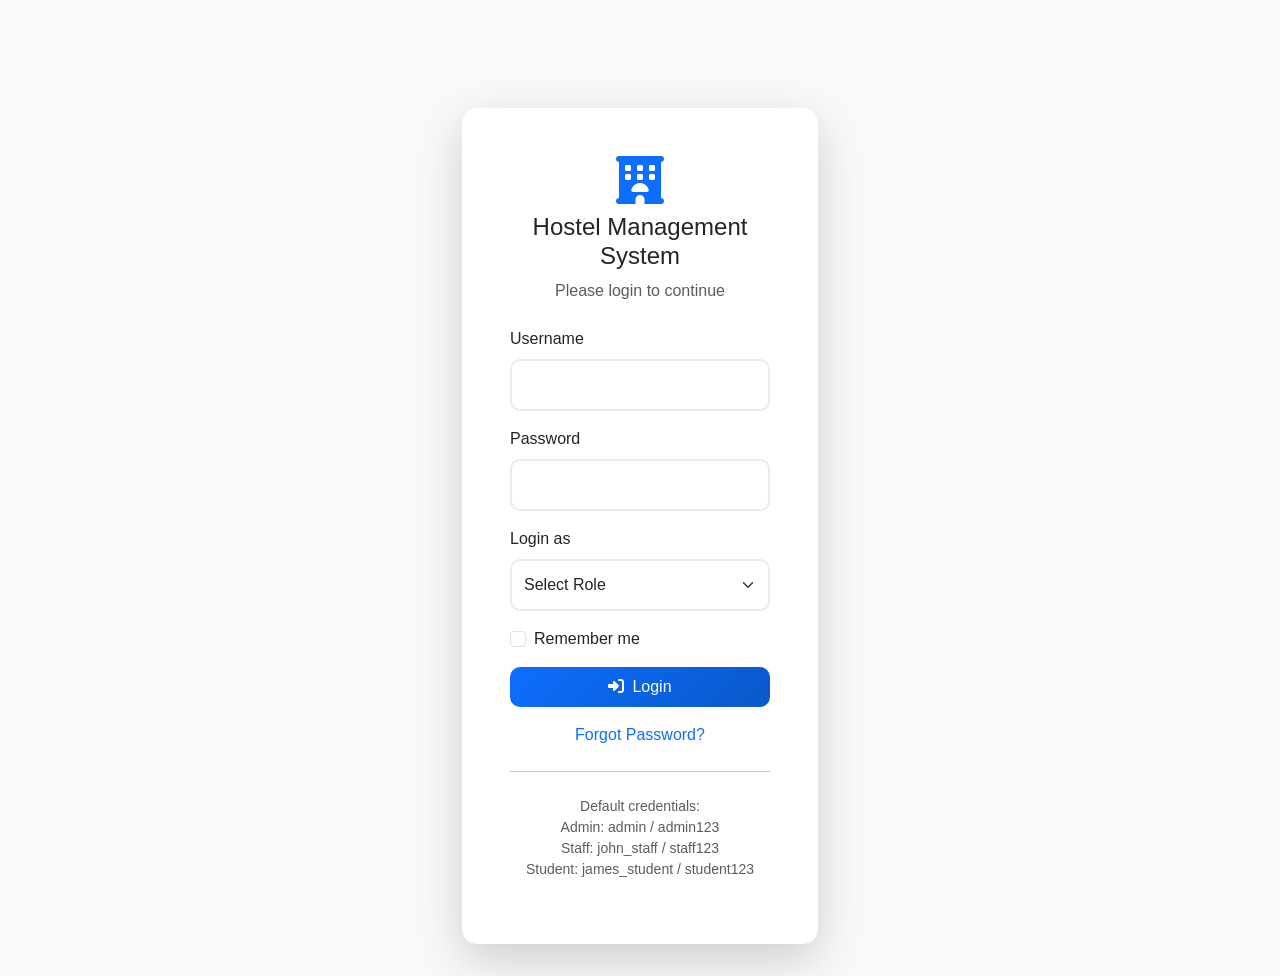
<file: login.html>
<!DOCTYPE html>
<html lang="en">
<head>
    <meta charset="UTF-8">
    <meta name="viewport" content="width=device-width, initial-scale=1.0">
    <title>Login - Hostel Management System</title>
    <link href="https://cdn.jsdelivr.net/npm/bootstrap@5.3.0/dist/css/bootstrap.min.css" rel="stylesheet">
    <link rel="stylesheet" href="https://cdnjs.cloudflare.com/ajax/libs/font-awesome/6.4.0/css/all.min.css">
    <link rel="stylesheet" href="css/style.css">
</head>
<body class="bg-light">
    <div class="container">
        <div class="row justify-content-center min-vh-100 align-items-center">
            <div class="col-md-6 col-lg-4">
                <div class="card shadow-lg border-0">
                    <div class="card-body p-5">
                        <div class="text-center mb-4">
                            <i class="fas fa-hotel fa-3x text-primary"></i>
                            <h4 class="mt-2">Hostel Management System</h4>
                            <p class="text-muted">Please login to continue</p>
                        </div>
                        
                        <form id="loginForm">
                            <div class="mb-3">
                                <label for="username" class="form-label">Username</label>
                                <input type="text" class="form-control" id="username" required>
                            </div>
                            <div class="mb-3">
                                <label for="password" class="form-label">Password</label>
                                <input type="password" class="form-control" id="password" required>
                            </div>
                            <div class="mb-3">
                                <label for="role" class="form-label">Login as</label>
                                <select class="form-select" id="role" required>
                                    <option value="">Select Role</option>
                                    <option value="admin">Administrator</option>
                                    <option value="staff">Staff</option>
                                    <option value="student">Student</option>
                                </select>
                            </div>
                            <div class="mb-3 form-check">
                                <input type="checkbox" class="form-check-input" id="remember">
                                <label class="form-check-label" for="remember">Remember me</label>
                            </div>
                            <button type="submit" class="btn btn-primary w-100 py-2">
                                <i class="fas fa-sign-in-alt me-2"></i>Login
                            </button>
                        </form>
                        
                        <div class="text-center mt-3">
                            <a href="#" class="text-decoration-none">Forgot Password?</a>
                        </div>
                        
                        <hr class="my-4">
                        
                        <div class="text-center text-muted small">
                            <p class="mb-0">Default credentials:</p>
                            <p>Admin: admin / admin123<br>Staff: john_staff / staff123<br>Student: james_student / student123</p>
                        </div>
                    </div>
                </div>
            </div>
        </div>
    </div>

    <script src="https://cdn.jsdelivr.net/npm/bootstrap@5.3.0/dist/js/bootstrap.bundle.min.js"></script>
    <script src="js/api-service.js"></script>
    <script src="js/main.js"></script>
</body>
</html>
</file>
<file: css/style.css>
:root {
    --primary-color: #0d6efd;
    --secondary-color: #6c757d;
    --success-color: #198754;
    --danger-color: #dc3545;
    --warning-color: #ffc107;
    --info-color: #0dcaf0;
    --dark-color: #212529;
    --light-color: #f8f9fa;
}

* {
    margin: 0;
    padding: 0;
    box-sizing: border-box;
}

body {
    font-family: 'Segoe UI', Tahoma, Geneva, Verdana, sans-serif;
    background-color: var(--light-color);
    padding-top: 76px;
}

/* Navigation */
.navbar {
    box-shadow: 0 2px 10px rgba(0,0,0,0.1);
}

.navbar-brand {
    font-weight: 700;
    font-size: 1.5rem;
}

/* Hero Section */
.hero-section {
    background: linear-gradient(135deg, var(--primary-color), #0a58ca);
    min-height: 600px;
    padding: 100px 0;
    color: white;
}

.hero-section h1 {
    font-size: 3.5rem;
    margin-bottom: 20px;
}

.hero-section .lead {
    font-size: 1.25rem;
    opacity: 0.9;
}

/* Cards */
.card {
    border: none;
    border-radius: 15px;
    box-shadow: 0 5px 20px rgba(0,0,0,0.05);
    transition: all 0.3s ease;
}

.card:hover {
    transform: translateY(-5px);
    box-shadow: 0 8px 25px rgba(0,0,0,0.1);
}

.card-header {
    background: white;
    border-bottom: 2px solid rgba(0,0,0,0.05);
    padding: 20px;
}

.feature-icon {
    width: 80px;
    height: 80px;
    line-height: 80px;
    text-align: center;
    background: rgba(13, 110, 253, 0.1);
    border-radius: 50%;
    margin: 0 auto;
}

/* Dashboard Cards */
.dashboard-card {
    background: linear-gradient(135deg, var(--primary-color), #0a58ca);
    color: white;
    padding: 25px;
    border-radius: 15px;
    position: relative;
    overflow: hidden;
    box-shadow: 0 10px 30px rgba(13, 110, 253, 0.3);
}

.dashboard-card i {
    font-size: 4rem;
    opacity: 0.2;
    position: absolute;
    right: 20px;
    top: 50%;
    transform: translateY(-50%);
}

.dashboard-card .card-title {
    font-size: 1rem;
    opacity: 0.9;
    margin-bottom: 10px;
}

.dashboard-card .card-value {
    font-size: 2.5rem;
    font-weight: 700;
}

/* Stats Section */
.stats-section {
    padding: 80px 0;
}

.stat-item {
    padding: 30px;
}

.stat-item i {
    opacity: 0.9;
}

.stat-item h3 {
    font-size: 2.5rem;
    margin: 10px 0;
}

/* Tables */
.table-container {
    background: white;
    border-radius: 15px;
    padding: 20px;
    box-shadow: 0 5px 20px rgba(0,0,0,0.05);
}

.table {
    margin-bottom: 0;
}

.table thead th {
    background-color: var(--primary-color);
    color: white;
    border: none;
    padding: 15px;
    font-weight: 500;
}

.table tbody tr {
    transition: background-color 0.3s ease;
}

.table tbody tr:hover {
    background-color: rgba(13, 110, 253, 0.05);
}

.table td {
    padding: 15px;
    vertical-align: middle;
}

/* Forms */
.form-container {
    max-width: 500px;
    margin: 50px auto;
    padding: 40px;
    background: white;
    border-radius: 20px;
    box-shadow: 0 10px 40px rgba(0,0,0,0.1);
}

.form-label {
    font-weight: 500;
    color: var(--dark-color);
    margin-bottom: 8px;
}

.form-control, .form-select {
    border: 2px solid #e9ecef;
    border-radius: 10px;
    padding: 12px;
    transition: all 0.3s ease;
}

.form-control:focus, .form-select:focus {
    border-color: var(--primary-color);
    box-shadow: 0 0 0 0.2rem rgba(13, 110, 253, 0.1);
}

/* Buttons */
.btn {
    border-radius: 10px;
    padding: 10px 25px;
    font-weight: 500;
    transition: all 0.3s ease;
}

.btn-primary {
    background: linear-gradient(135deg, var(--primary-color), #0a58ca);
    border: none;
}

.btn-primary:hover {
    transform: translateY(-2px);
    box-shadow: 0 5px 20px rgba(13, 110, 253, 0.4);
}

.btn-outline-primary {
    border: 2px solid var(--primary-color);
}

.btn-outline-primary:hover {
    background: var(--primary-color);
    transform: translateY(-2px);
}

.btn-danger {
    background: linear-gradient(135deg, var(--danger-color), #bb2d3b);
    border: none;
}

.btn-sm {
    padding: 5px 15px;
    font-size: 0.875rem;
}

/* Badges */
.badge {
    padding: 8px 12px;
    border-radius: 8px;
    font-weight: 500;
    font-size: 0.75rem;
}

.badge.bg-success {
    background: linear-gradient(135deg, #198754, #146c43) !important;
}

.badge.bg-warning {
    background: linear-gradient(135deg, #ffc107, #cc9a06) !important;
    color: black;
}

.badge.bg-danger {
    background: linear-gradient(135deg, #dc3545, #b02a37) !important;
}

/* Modals */
.modal-content {
    border: none;
    border-radius: 20px;
    overflow: hidden;
}

.modal-header {
    background: linear-gradient(135deg, var(--primary-color), #0a58ca);
    color: white;
    border: none;
    padding: 20px 30px;
}

.modal-header .btn-close {
    filter: brightness(0) invert(1);
    opacity: 0.8;
}

.modal-header .btn-close:hover {
    opacity: 1;
}

.modal-body {
    padding: 30px;
}

.modal-footer {
    border-top: 2px solid #e9ecef;
    padding: 20px 30px;
}

/* Alerts */
.alert {
    border: none;
    border-radius: 12px;
    padding: 15px 25px;
    box-shadow: 0 5px 20px rgba(0,0,0,0.1);
}

.alert-success {
    background: linear-gradient(135deg, #d1e7dd, #c3e6cb);
    color: #0f5132;
}

.alert-danger {
    background: linear-gradient(135deg, #f8d7da, #f5c6cb);
    color: #842029;
}

.alert-warning {
    background: linear-gradient(135deg, #fff3cd, #ffeeba);
    color: #664d03;
}

/* Loading Spinner */
.spinner-overlay {
    position: fixed;
    top: 0;
    left: 0;
    width: 100%;
    height: 100%;
    background: rgba(255,255,255,0.9);
    display: flex;
    justify-content: center;
    align-items: center;
    z-index: 9999;
}

.spinner-border {
    width: 3rem;
    height: 3rem;
}

/* Footer */
footer {
    margin-top: auto;
}

footer a:hover {
    color: white !important;
    text-decoration: underline !important;
}

/* Responsive */
@media (max-width: 768px) {
    body {
        padding-top: 66px;
    }
    
    .hero-section {
        min-height: 400px;
        padding: 60px 0;
    }
    
    .hero-section h1 {
        font-size: 2.5rem;
    }
    
    .dashboard-card .card-value {
        font-size: 1.8rem;
    }
    
    .stat-item h3 {
        font-size: 2rem;
    }
    
    .table thead {
        display: none;
    }
    
    .table tbody tr {
        display: block;
        margin-bottom: 15px;
        border: 1px solid #dee2e6;
        border-radius: 10px;
    }
    
    .table tbody td {
        display: flex;
        justify-content: space-between;
        align-items: center;
        padding: 10px;
        border: none;
        border-bottom: 1px solid #dee2e6;
    }
    
    .table tbody td:last-child {
        border-bottom: none;
    }
    
    .table tbody td:before {
        content: attr(data-label);
        font-weight: 600;
        margin-right: 10px;
    }
}

/* Print Styles */
@media print {
    .navbar, .footer, .btn, .no-print {
        display: none !important;
    }
    
    body {
        padding: 20px;
    }
    
    .card {
        box-shadow: none;
        border: 1px solid #ddd;
    }
}

/* Custom Scrollbar */
::-webkit-scrollbar {
    width: 10px;
    height: 10px;
}

::-webkit-scrollbar-track {
    background: #f1f1f1;
}

::-webkit-scrollbar-thumb {
    background: var(--primary-color);
    border-radius: 5px;
}

::-webkit-scrollbar-thumb:hover {
    background: #0a58ca;
                           }
</file>
